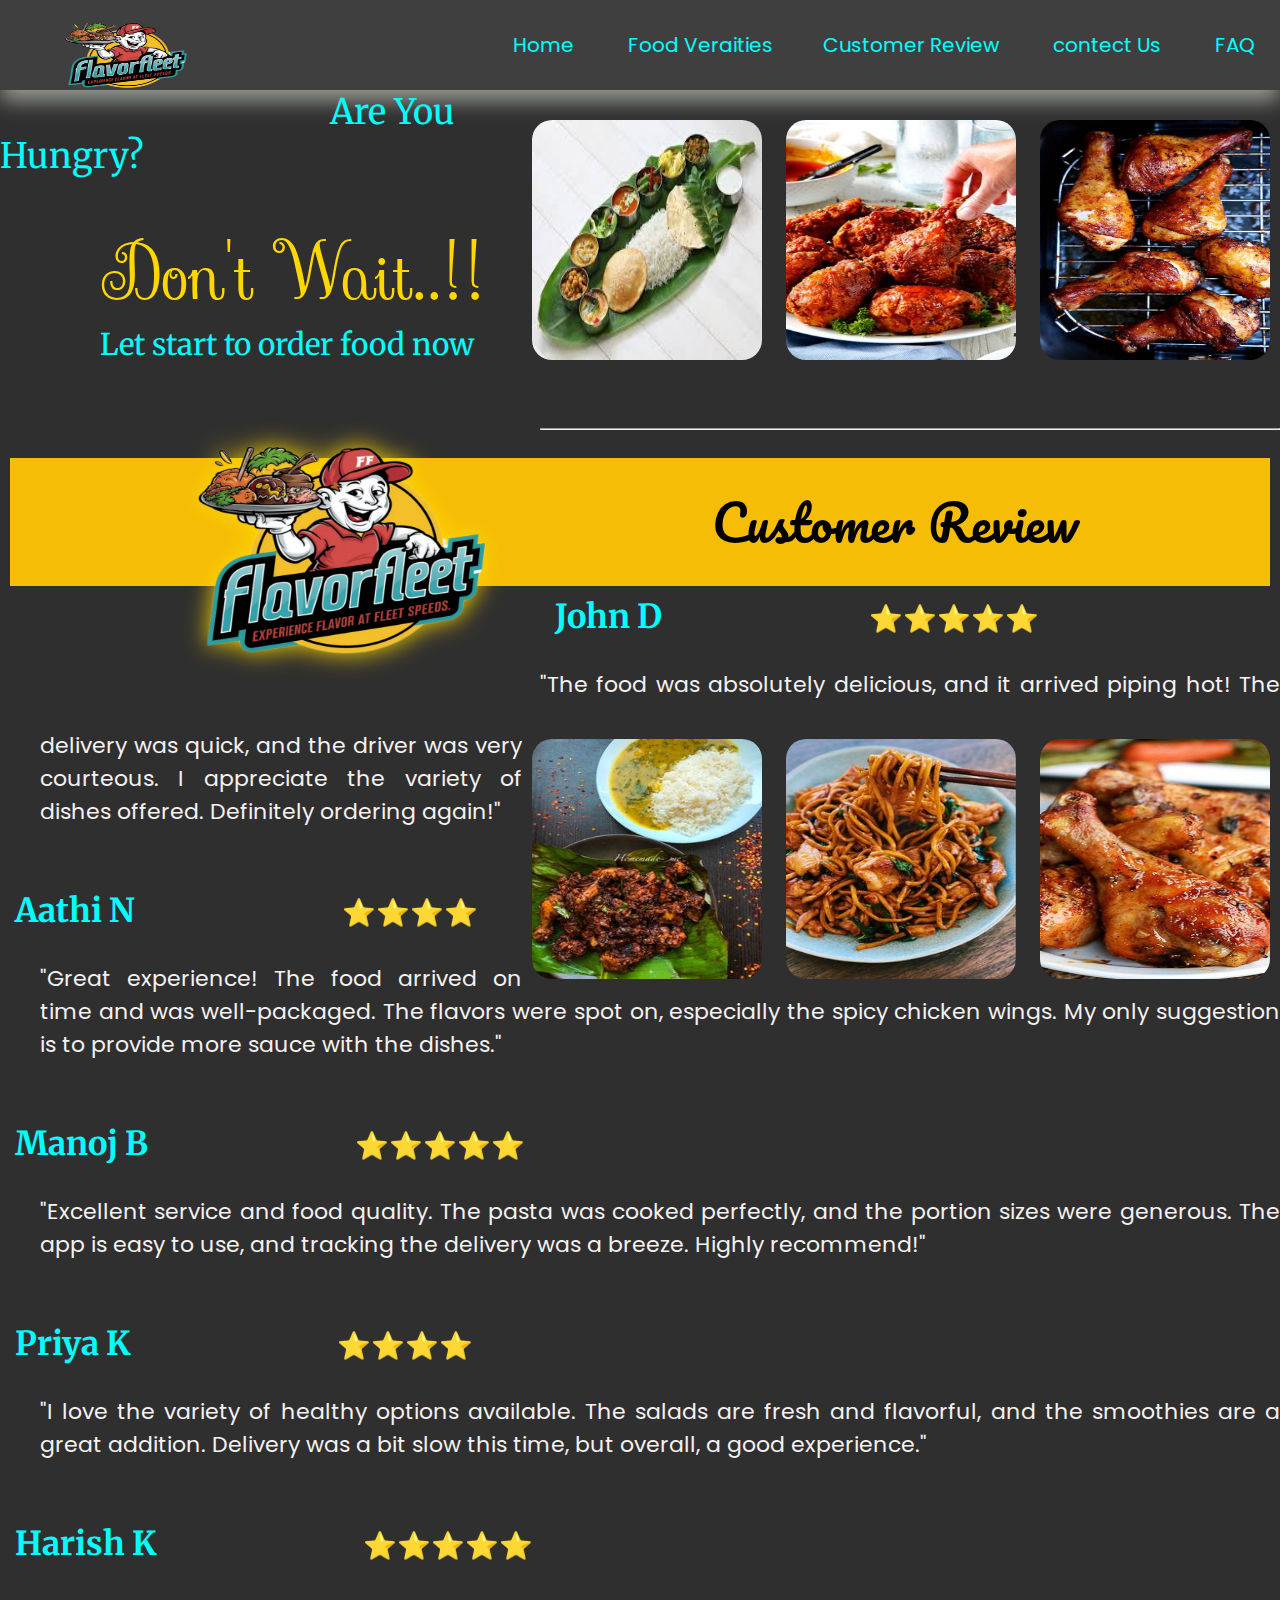
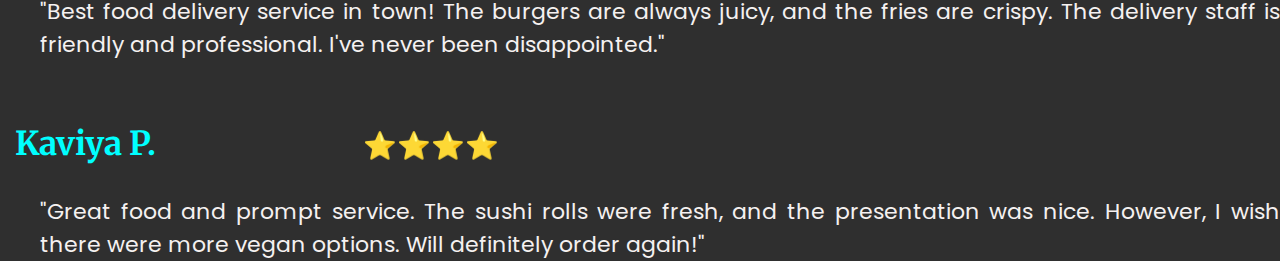
<file: index.html>
<!DOCTYPE html>
<html lang="en">

<head>
    <meta charset="UTF-8">
    <meta name="viewport" content="width=device-width, initial-scale=1.0">
    <link rel="stylesheet" href="style.css">
    <link rel="icon" href="logo1.png" type="image/icon type">
    <link
        href="https://fonts.googleapis.com/css2?family=Poppins:ital,wght@0,100;0,200;0,300;0,400;0,500;0,600;0,700;0,800;0,900;1,100;1,200;1,300;1,400;1,500;1,600;1,700;1,800;1,900&display=swap"
        rel="stylesheet">
        <link href="https://fonts.googleapis.com/css2?family=Kalnia+Glaze:wght@100..700&family=Merriweather:ital,wght@0,300;0,400;0,700;0,900;1,300;1,400;1,700;1,900&family=Pacifico&family=Poppins:ital,wght@0,100;0,200;0,300;0,400;0,500;0,600;0,700;0,800;0,900;1,100;1,200;1,300;1,400;1,500;1,600;1,700;1,800;1,900&family=Sevillana&display=swap" rel="stylesheet">
    <link
        href="https://fonts.googleapis.com/css2?family=Kalnia+Glaze:wght@100..700&family=Pacifico&family=Poppins:ital,wght@0,100;0,200;0,300;0,400;0,500;0,600;0,700;0,800;0,900;1,100;1,200;1,300;1,400;1,500;1,600;1,700;1,800;1,900&display=swap"
        rel="stylesheet">
    <link
        href="https://fonts.googleapis.com/css2?family=Kalnia+Glaze:wght@100..700&family=Merriweather:ital,wght@0,300;0,400;0,700;0,900;1,300;1,400;1,700;1,900&family=Pacifico&family=Poppins:ital,wght@0,100;0,200;0,300;0,400;0,500;0,600;0,700;0,800;0,900;1,100;1,200;1,300;1,400;1,500;1,600;1,700;1,800;1,900&family=Sevillana&display=swap"
        rel="stylesheet">
    <title>FlavourFleet</title>
</head>

<body>

    <ul>
        <img src="logo1.png" alt="Description of the image" width="170" height="110" class="left-aligned">
        <li><a href="#">Home</a></li>
        <li><a href="#">Food Veraities</a>
        <li><a href="Review.html">Customer Review</a></li>
        <li><a href="#">contect Us</a></li>
        <li><a href="#">FAQ</a></li>
      </ul>
    <div class="image1">
        <img src="veg2.jpeg" alt="Description of the image" class="image">
        <img src="front2.jpg" alt="Description of the image" class="image">
        <img src="front3.jpg" alt="Description of the image" class="image">
    </div>
    <img src="logo1.png" alt="Description of the image" class="logo">
    <div class="image2">
        <img src="front4.jpg" alt="Description of the image" class="image">
        <img src="front5.jpg" alt="Description of the image" class="image">
        <img src="front6.jpg" alt="Description of the image" class="image">
    </div>
   
    
    <p>    
    <div class="head1">Are You Hungry?</div><br>
    <div class="head2">Don't Wait..!!</div><br>
    <div class="head3">Let start to order food now </div>
    </p>
    <br><br><br>
    <hr><br>
    <center>
        <div class="CustomerReview">Customer Review</div>
    </center>
    <div class="review">
      <p>
        <b class="user">John D </b>
        ⭐⭐⭐⭐⭐<br>
        <br>
        <section class="grade">
            "The food was absolutely delicious, and it arrived piping hot! The delivery was quick, and the driver was
            very courteous. I appreciate the variety of dishes offered. Definitely ordering again!"</section>
        <br><br>
        <b class="user">Aathi N</b>
        ⭐⭐⭐⭐<br>
        <br>
        <div class="grade">
            "Great experience! The food arrived on time and was well-packaged. The flavors were spot on, especially the
            spicy chicken wings. My only suggestion is to provide more sauce with the dishes."</div>
        <br><br>
        <b class="user">Manoj B</b>
        ⭐⭐⭐⭐⭐<br>
        <br>
        <div class="grade">
            "Excellent service and food quality. The pasta was cooked perfectly, and the portion sizes were generous.
            The app is easy to use, and tracking the delivery was a breeze. Highly recommend!"</div>
        <br><br>
        <b class="user">Priya K</b>
        ⭐⭐⭐⭐<br>
        <br>
        <div class="grade">
            "I love the variety of healthy options available. The salads are fresh and flavorful, and the smoothies are
            a great addition. Delivery was a bit slow this time, but overall, a good experience."</div>
        <br><br>
        <b class="user">Harish K</b>
        ⭐⭐⭐⭐⭐<br>
        <br>
        <div class="grade">
            "Best food delivery service in town! The burgers are always juicy, and the fries are crispy. The delivery
            staff is friendly and professional. I've never been disappointed."</div>
        <br><br>
        <b class="user"> Kaviya P. </b>
        ⭐⭐⭐⭐<br>
        <br>
        <div class="grade">
            "Great food and prompt service. The sushi rolls were fresh, and the presentation was nice. However, I wish
            there were more vegan options. Will definitely order again!"</div>
        </p>
    </div>
</body>

</html>
</file>
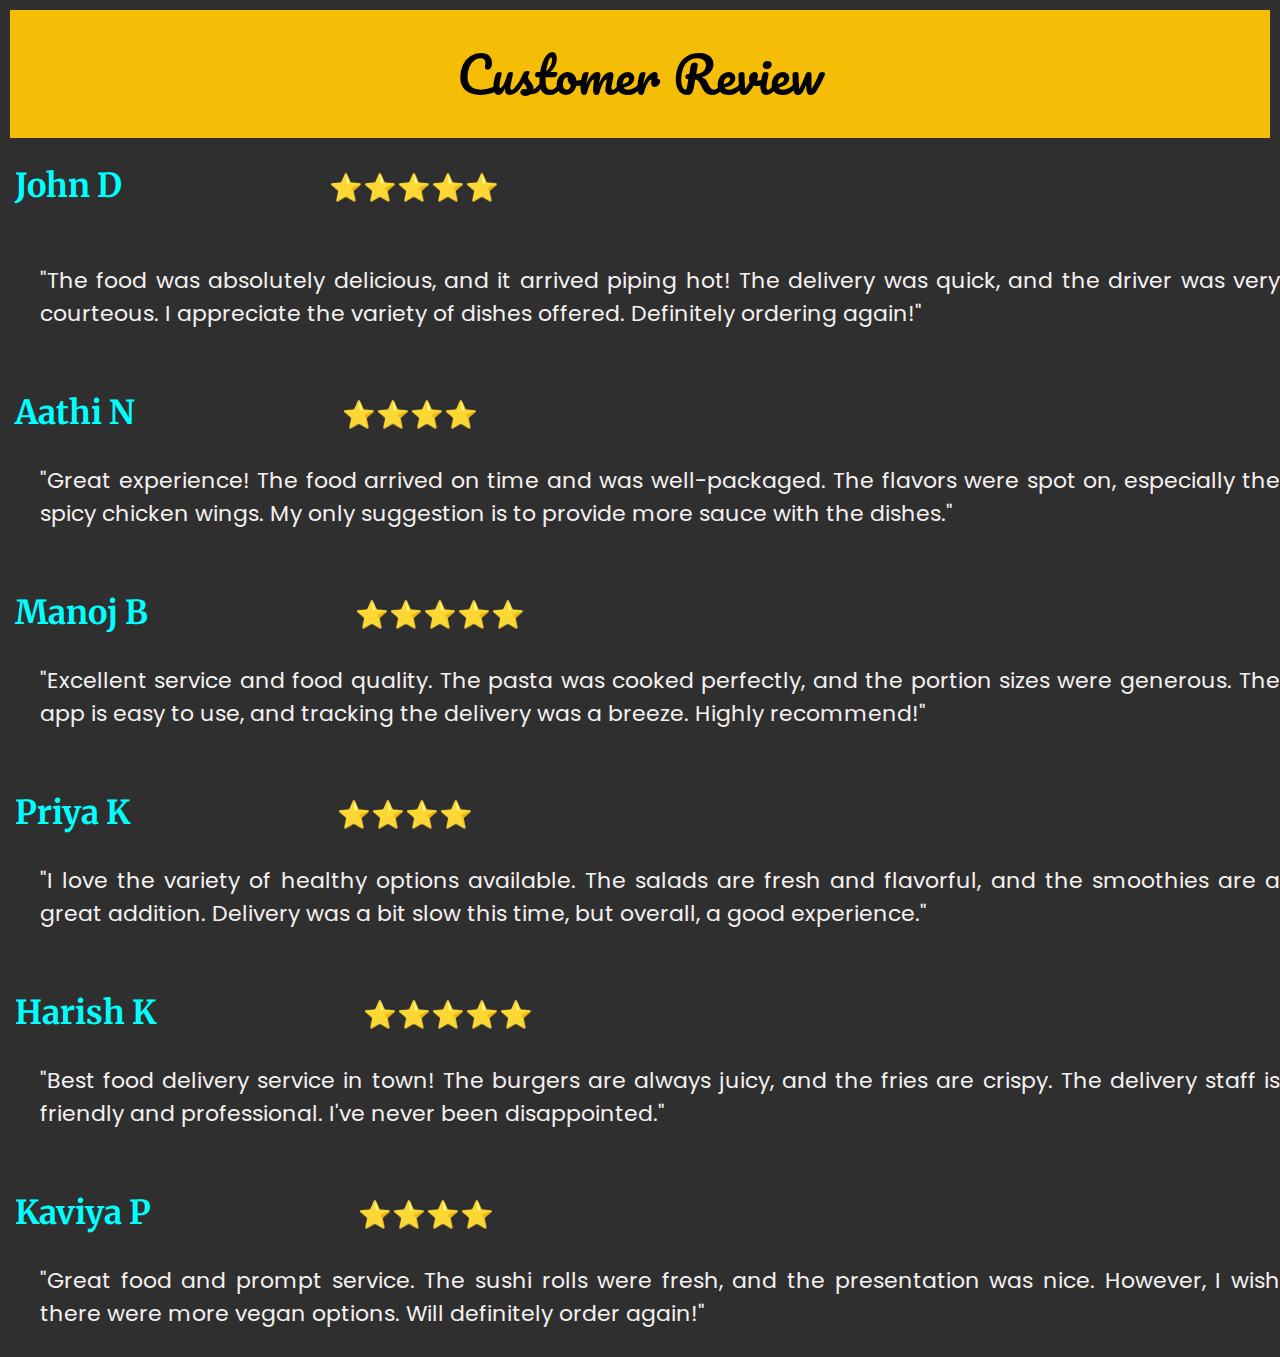
<file: Review.html>
<!DOCTYPE html>
<html lang="en">
<head>
    <meta charset="UTF-8">
    <meta name="viewport" content="width=device-width, initial-scale=1.0">
    <link rel="stylesheet" href="Review.css">
    <link href="https://fonts.googleapis.com/css2?family=Kalnia+Glaze:wght@100..700&family=Merriweather:ital,wght@0,300;0,400;0,700;0,900;1,300;1,400;1,700;1,900&family=Pacifico&family=Poppins:ital,wght@0,100;0,200;0,300;0,400;0,500;0,600;0,700;0,800;0,900;1,100;1,200;1,300;1,400;1,500;1,600;1,700;1,800;1,900&family=Sevillana&display=swap" rel="stylesheet">
    <link href="https://fonts.googleapis.com/css2?family=Kalnia+Glaze:wght@100..700&family=Merriweather:ital,wght@0,300;0,400;0,700;0,900;1,300;1,400;1,700;1,900&family=Pacifico&family=Poppins:ital,wght@0,100;0,200;0,300;0,400;0,500;0,600;0,700;0,800;0,900;1,100;1,200;1,300;1,400;1,500;1,600;1,700;1,800;1,900&family=Sevillana&display=swap" rel="stylesheet">
    <link href="https://fonts.googleapis.com/css2?family=Poppins:ital,wght@0,100;0,200;0,300;0,400;0,500;0,600;0,700;0,800;0,900;1,100;1,200;1,300;1,400;1,500;1,600;1,700;1,800;1,900&display=swap"rel="stylesheet">
    <link rel="icon" href="logo1.png" type="image/icon type">
    <title>FlavourFleet | Customer Review</title>
</head>
<body>
    
    <center>
    <div class="CustomerReview">Customer Review</div>
</center>
<div class="review">
  <p>
    <b class="user">John D </b>
    ⭐⭐⭐⭐⭐<br>
    <br>
    <section class="grade">
        "The food was absolutely delicious, and it arrived piping hot! The delivery was quick, and the driver was
        very courteous. I appreciate the variety of dishes offered. Definitely ordering again!"</section>
    <br><br>
    <b class="user">Aathi N</b>
    ⭐⭐⭐⭐<br>
    <br>
    <div class="grade">
        "Great experience! The food arrived on time and was well-packaged. The flavors were spot on, especially the
        spicy chicken wings. My only suggestion is to provide more sauce with the dishes."</div>
    <br><br>
    <b class="user">Manoj B</b>
    ⭐⭐⭐⭐⭐<br>
    <br>
    <div class="grade">
        "Excellent service and food quality. The pasta was cooked perfectly, and the portion sizes were generous.
        The app is easy to use, and tracking the delivery was a breeze. Highly recommend!"</div>
    <br><br>
    <b class="user">Priya K</b>
    ⭐⭐⭐⭐<br>
    <br>
    <div class="grade">
        "I love the variety of healthy options available. The salads are fresh and flavorful, and the smoothies are
        a great addition. Delivery was a bit slow this time, but overall, a good experience."</div>
    <br><br>
    <b class="user">Harish K</b>
    ⭐⭐⭐⭐⭐<br>
    <br>
    <div class="grade">
        "Best food delivery service in town! The burgers are always juicy, and the fries are crispy. The delivery
        staff is friendly and professional. I've never been disappointed."</div>
    <br><br>
    <b class="user"> Kaviya P</b>
    ⭐⭐⭐⭐<br>
    <br>
    <div class="grade">
        "Great food and prompt service. The sushi rolls were fresh, and the presentation was nice. However, I wish
        there were more vegan options. Will definitely order again!"</div>
    </p>
</div>
</body>
</html>
</file>
<file: style.css>
* {
    padding: 0;
    margin: 0;
    font-family: roboto;
}

body {
    background-color: #2f2f2f;
}

ul {
    list-style: none;
    background-color: #68656552;
    text-align: right;
    box-shadow: 0 10px 20px rgba(229, 233, 222, 0.637), 0 6px 6px rgba(0, 0, 0, 0.23);
}

ul li {
    display: inline-block;
    position: relative;
}

ul li a {
    font-family: "poppins";
    display: flex;
    flex-wrap: wrap;
    padding: 30px 25px;
    font-size: 20px;
    color: aqua;
    text-decoration: none;
    text-align: center;
    overflow-x: visible;
}

ul li a:hover {
    background-color: rgba(0, 255, 255, 0.959);
    color: rgb(0, 0, 0);
    box-shadow:0 0 5px aqua,0 0 25px aqua;
    letter-spacing: 0.1em;
    border-radius: 28px;
}

ul li:hover ul.submenu {
    display: block;
}

.left-aligned {
    float: left;
    margin-left: 40px;
    padding-bottom: 5px;
}

.image {
    height: 240px;
    width: 230px;
    margin: 10px;
    border-radius: 20px;
}

.image1 {
    float: right;
    padding-top: 20px;
    display: inline;
}

.image2 {
    float: right;
    display: inline;

}

.head1 {
    color: aqua;
    font-size: 35px;
    font-family: "Merriweather", serif;
    padding-left:120px;
    display: inline; 
}

.head2 {
    color: gold;
    font-size: 73px;
    font-family: "Sevillana", cursive;
    display: inline; 
    padding-left: 100px;
}

.head3 {
    color: aqua;
    font-size: 30px;
    font-family: "Merriweather", serif;
    padding-left: 100px;
    display: inline; 
}

.logo {
    float: left;
    margin-left: 140px;
    padding-bottom: 5px;
    padding-top: 0%;
    height: 350px;
    width: 400px;
    filter: drop-shadow(0px 0px 12px gold);
}

hr {
    color: black;
}

.review {
    color: rgb(245, 241, 241);
    font-size: 27px;
    text-align: justify;

}

.user {
    font-size: 33px;
    padding-right: 200px;
    padding-left: 15px;
    color: aqua;
    font-family: "Merriweather", serif;
}
.grade {
        padding-left: 40px;
        text-align: justify;
        font-size: 22px;
        font-family: "poppins";
    }
    .CustomerReview 
    {
     font-family: "Pacifico", cursive;
     color: rgb(0, 0, 0);
     background-color: rgb(245, 189, 6);
     font-weight: 400;
     font-style: normal;
     font-size: 50px;
     margin:10px ;
     padding: 20px;
    }  
    button{
        font-size: 30px;
        border-radius: 35px;
        background-color: gold;
    }
</file>
<file: Review.css>
body{
    padding: 0;
    margin: 0;
    background-color: #2f2f2f;
}

hr {
    color: black;
}

.review {
    color: rgb(245, 241, 241);
    font-size: 27px;
    text-align: justify;
}

.user {
    font-size: 33px;
    padding-right: 200px;
    padding-left: 15px;
    color: aqua;
    font-family: "Merriweather", serif;
}
.grade {
        padding-left: 40px;
        text-align: justify;
        font-size: 22px;
        font-family: "poppins";
    }
  .CustomerReview 
    {
     font-family: "Pacifico", cursive;
     color: rgb(0, 0, 0);
     background-color: rgb(245, 189, 6);
     font-weight: 400;
     font-style: normal;
     font-size: 50px;
     margin:10px ;
     padding: 20px;
    }
</file>
